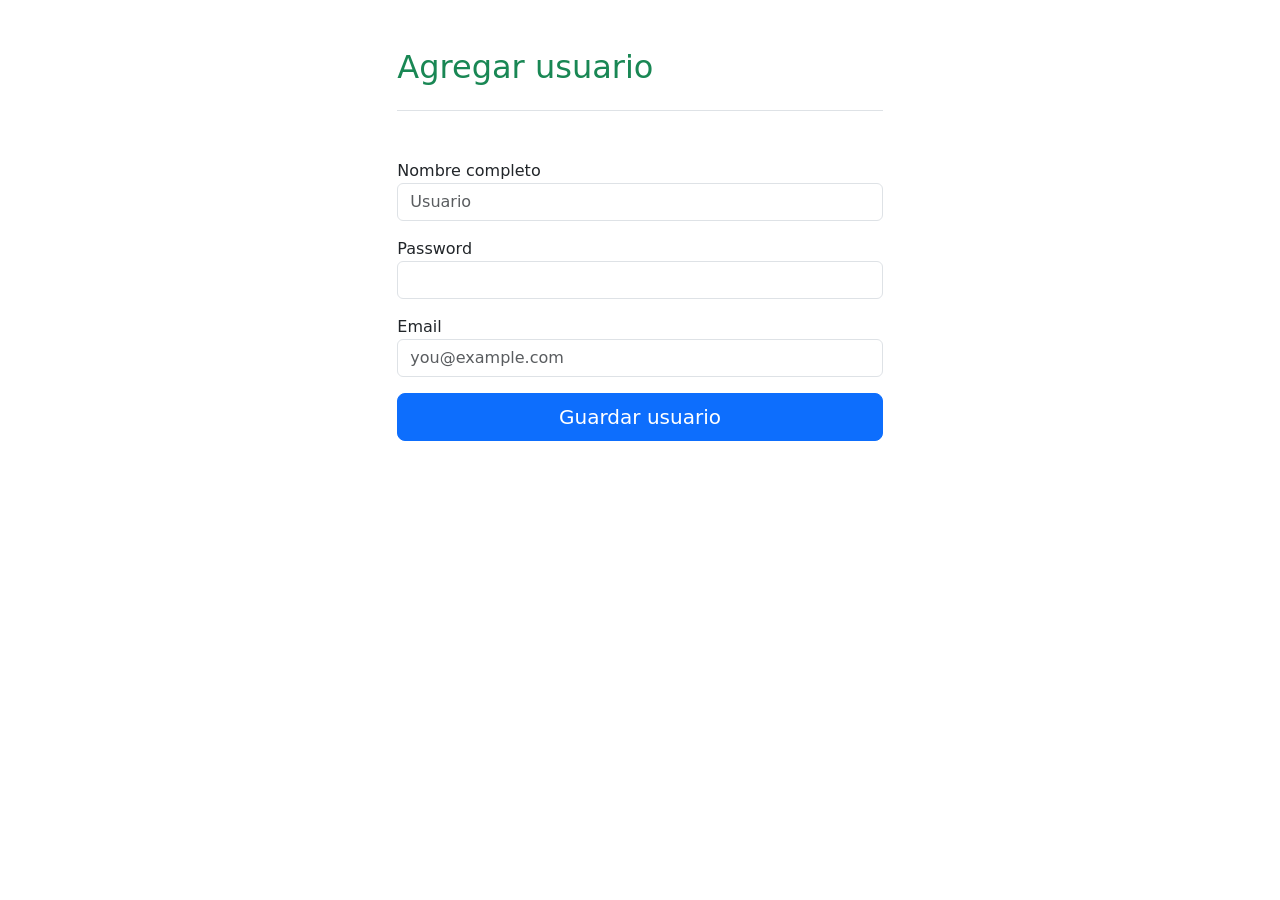
<file: wwwroot/index.html>
<!doctype html>
<html lang="es">
  <head>
    <meta charset="utf-8">
    <meta name="viewport" content="width=device-width, initial-scale=1">
    <title>Agregar Usuario</title>
    <link href="https://cdn.jsdelivr.net/npm/bootstrap@5.3.0/dist/css/bootstrap.min.css" rel="stylesheet">
    <script src="https://code.jquery.com/jquery-3.7.1.min.js"></script>
    <script src="./wwwroot/js/script.js"></script>
  </head>
  <body>
    <div class="col-lg-5 mx-auto p-4 py-md-5">
      <header class="d-flex align-items-center pb-3 mb-5 border-bottom">
        <h2 class="text-success">Agregar usuario</h2>
      </header>
      <main id="main">
        <form id="form-registro-usuarios">
          <div class="row g-3">
            <div class="col-12">
              <label>Nombre completo</label>
              <input type="text" class="form-control" id="nombre" placeholder="Usuario">
            </div>
            <div class="col-12">
              <label>Password</label>
              <input type="password" class="form-control" id="pwd">
            </div>
            <div class="col-12">
              <label>Email</label>
              <input type="email" class="form-control" id="email" placeholder="you@example.com">
            </div>
            <div class="col-12">
              <button class="w-100 btn btn-primary btn-lg" type="button" onclick="registroUsuarios();">Guardar usuario</button>
            </div>
          </div>
        </form>
      </main>
    </div>
    <script src="https://cdn.jsdelivr.net/npm/bootstrap@5.3.0/dist/js/bootstrap.bundle.min.js"></script>
  </body>
</html>
</file>
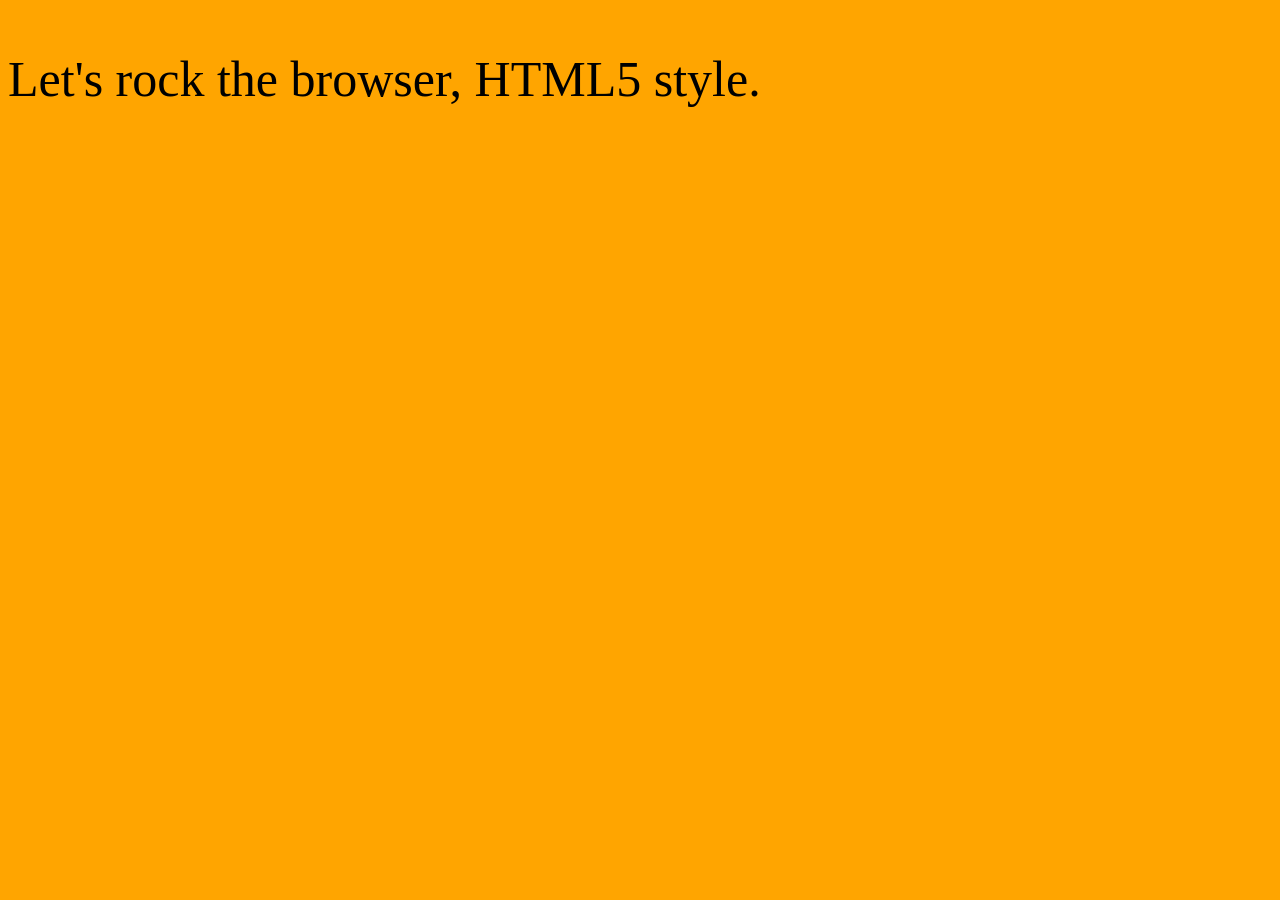
<file: primeras_practicas/practica4.html>
<!DOCTYPE html>
<html lang="en">
<head>
<title>A Tiny HTML Document</title>
<link href="styles.css" rel="stylesheet">
</head>
<body>
<p>Let's rock the browser, HTML5 style.</p>
</body>
</html>
</file>
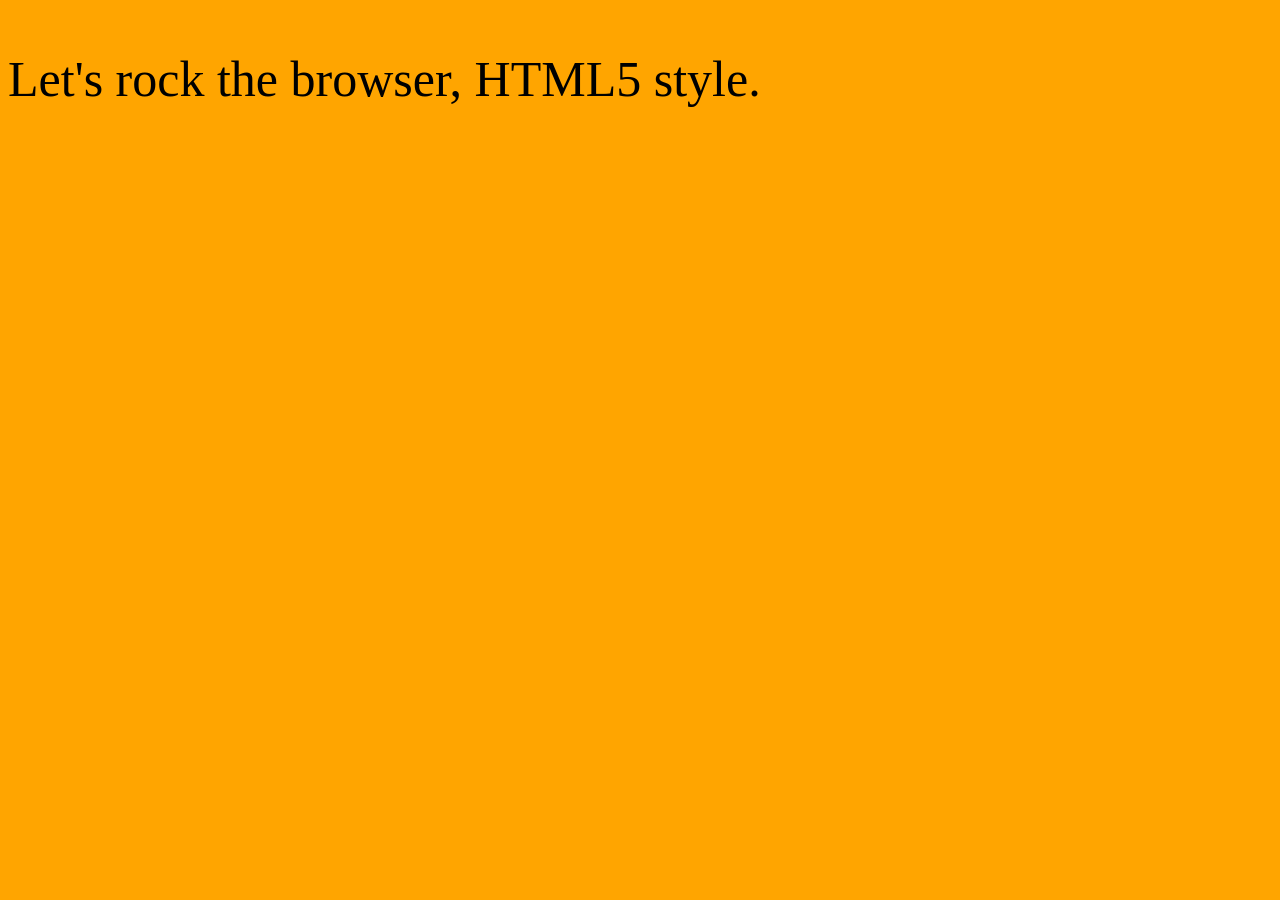
<file: primeras_practicas/practica5.html>
<!DOCTYPE html>
<html lang="en">
  <head>
    <title>A Tiny HTML Document</title>
    <link href="styles.css" rel="stylesheet">
    <script src="scripts.js"></script>
  </head>
  <body>
    <p>Let's rock the browser, HTML5 style.</p>
  </body>
</html>
</file>
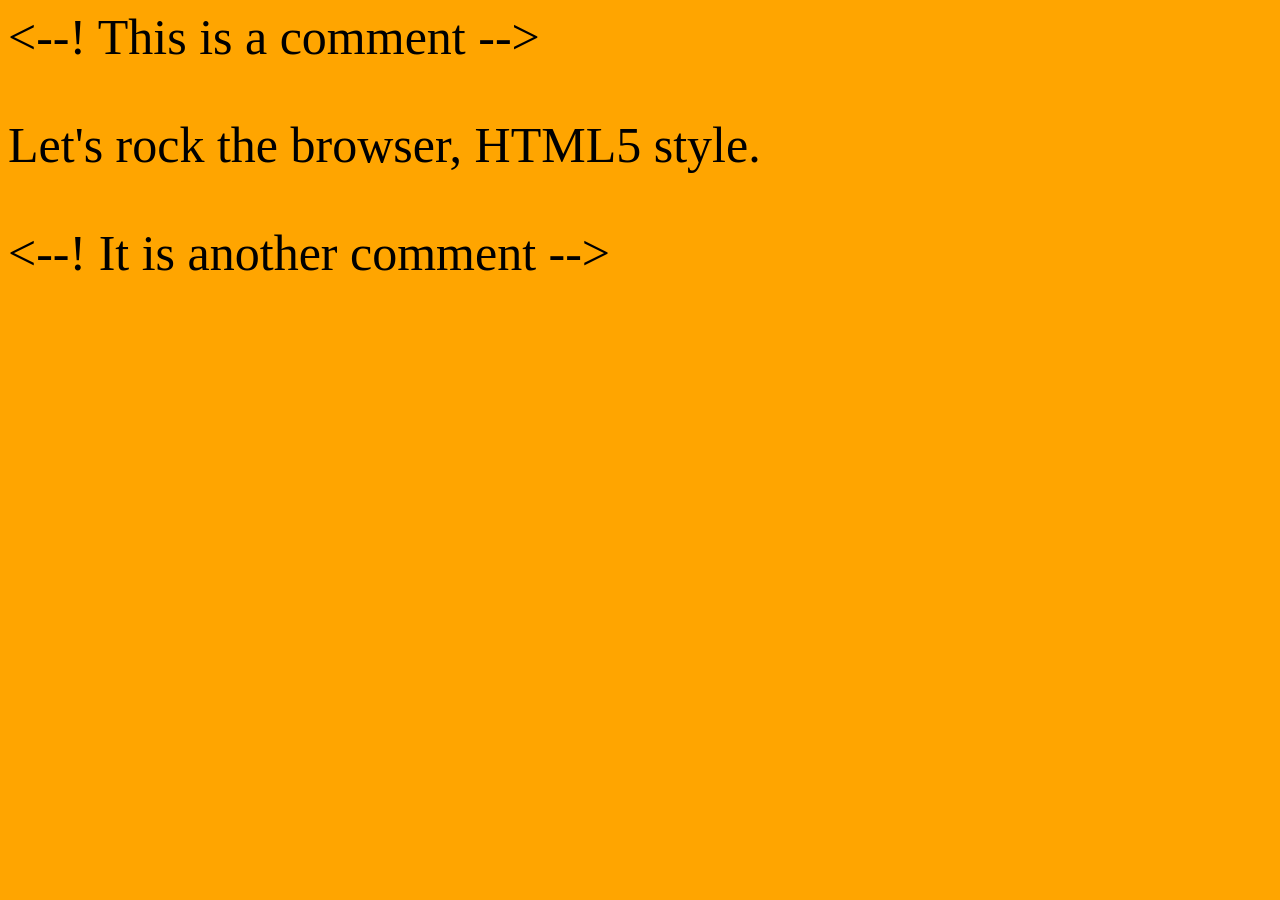
<file: primeras_practicas/practica6.html>
<!DOCTYPE html>
<html lang="en">
  <head>
    <meta charset="utf-8">
    <title>A Tiny HTML Document</title>
    <link href="styles.css" rel="stylesheet">
    <script src="scripts.js"></script>
  </head>
  <body>
    <--! This is a comment -->
	 <p>Let's rock the browser, HTML5 style.</p>
	 <--! It is another comment -->
  </body>
</html>
</file>
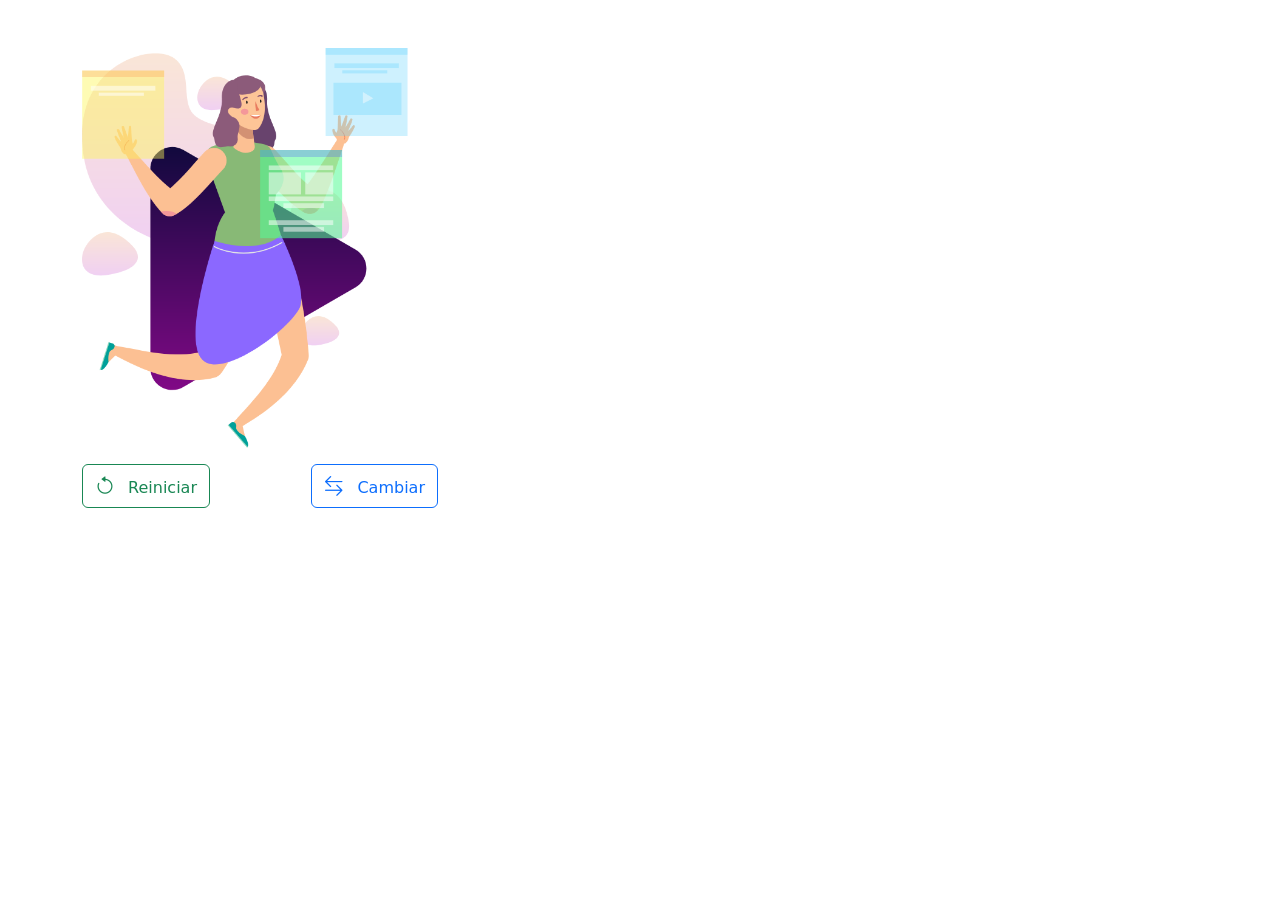
<file: wwwroot/Ajax.html>
<!DOCTYPE html>
<html lang="es">
  <head>
    <meta charset="utf-8">
    <title>Ajax</title>
    <link href="https://cdn.jsdelivr.net/npm/bootstrap@5.3.0/dist/css/bootstrap.min.css" rel="stylesheet">
    <link rel="stylesheet" href="https://cdn.jsdelivr.net/npm/bootstrap-icons@1.11.0/font/bootstrap-icons.css">
    <script src="https://code.jquery.com/jquery-3.7.1.min.js"></script>
    <script src="./wwwroot/js/script.js"></script>
  </head>
  <body>
    <main id="content" class="container pt-5">
      <div class="row">
        <div class="col-12 col-lg-4">
          <div id="contenido-imagen">
            <img src="./wwwroot/img/woman.png" class="img-fluid" style="height: 400px;">
          </div>
          <div class="d-flex justify-content-between pt-3">
            <button class="btn btn-outline-success" onclick="resetImage();">
              <i class="bi bi-arrow-counterclockwise fw-bold fs-5 pe-2"></i>
              Reiniciar
            </button>
            <button class="btn btn-outline-primary" onclick="changeImage();">
              <i class="bi bi-arrow-left-right fw-bold fs-5 pe-2"></i>
              Cambiar
            </button>
          </div>
        </div>
      </div>
    </main>
    <script src="https://cdn.jsdelivr.net/npm/bootstrap@5.3.0/dist/js/bootstrap.bundle.min.js"></script>
  </body>
</html>
</file>
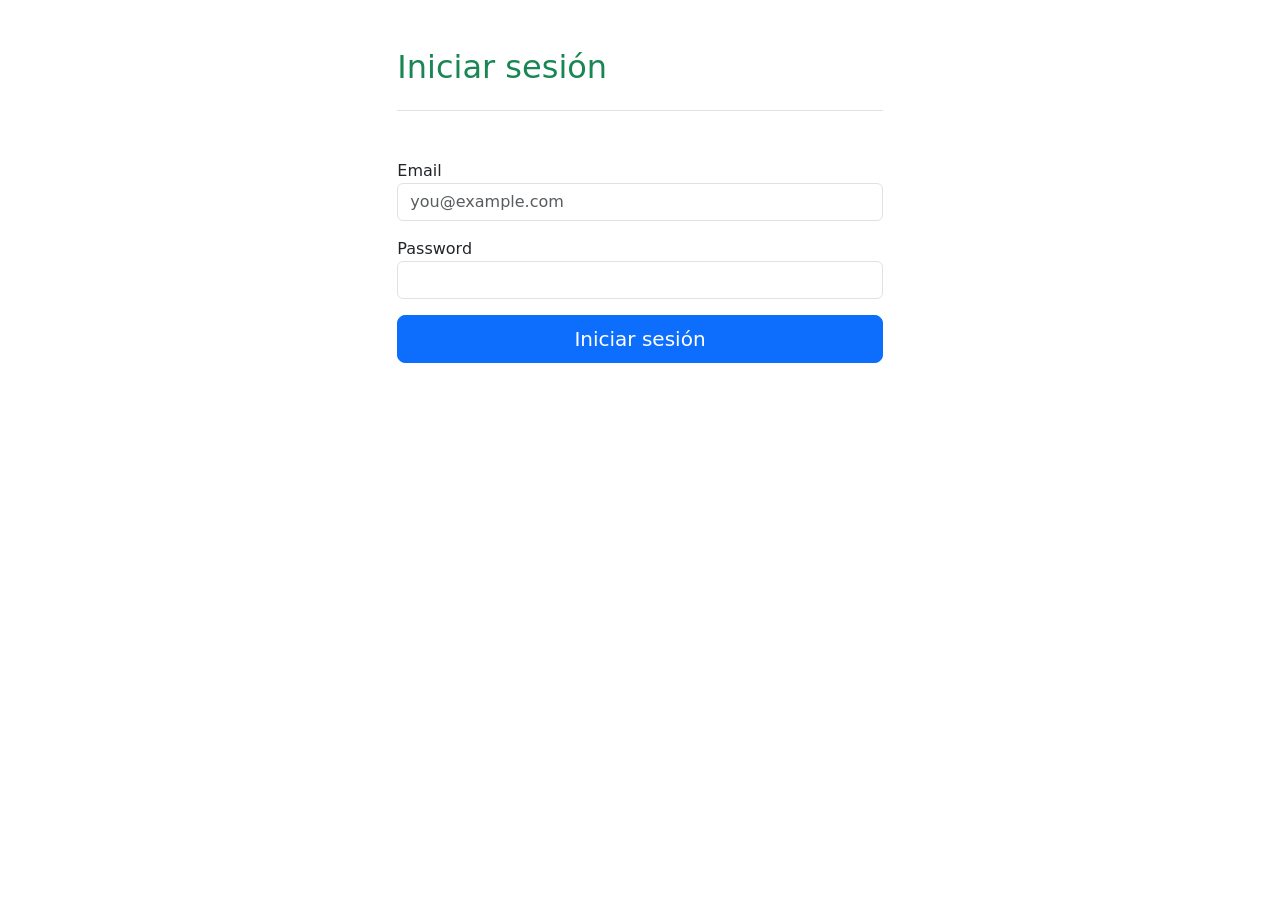
<file: wwwroot/login.html>
<!doctype html>
<html lang="es">
  <head>
    <meta charset="utf-8">
    <meta name="viewport" content="width=device-width, initial-scale=1">
    <title>Iniciar Sesión</title>
    <link href="https://cdn.jsdelivr.net/npm/bootstrap@5.3.0/dist/css/bootstrap.min.css" rel="stylesheet">
    <script src="https://code.jquery.com/jquery-3.7.1.min.js"></script>
    <script src="./wwwroot/js/script.js"></script>
  </head>
  <body>
    <div class="col-lg-5 mx-auto p-4 py-md-5">
      <header class="d-flex align-items-center pb-3 mb-5 border-bottom">
        <h2 class="text-success">Iniciar sesión</h2>
      </header>
      <main id="main">
        <form id="form-registro-usuarios">
          <div class="row g-3">
            <div class="col-12">
              <label>Email</label>
              <input type="email" class="form-control" id="email" placeholder="you@example.com">
            </div>
            <div class="col-12">
              <label>Password</label>
              <input type="password" class="form-control" id="pwd">
            </div>
            <div class="col-12">
              <button class="w-100 btn btn-primary btn-lg" type="button" onclick="login();">Iniciar sesión</button>
            </div>
          </div>
        </form>
      </main>
    </div>
    <script src="https://cdn.jsdelivr.net/npm/bootstrap@5.3.0/dist/js/bootstrap.bundle.min.js"></script>
  </body>
</html>
</file>
<file: primeras_practicas/styles.css>
body{
    background-color: orange;
    color:black;
    font-size: 50px;
}
</file>
